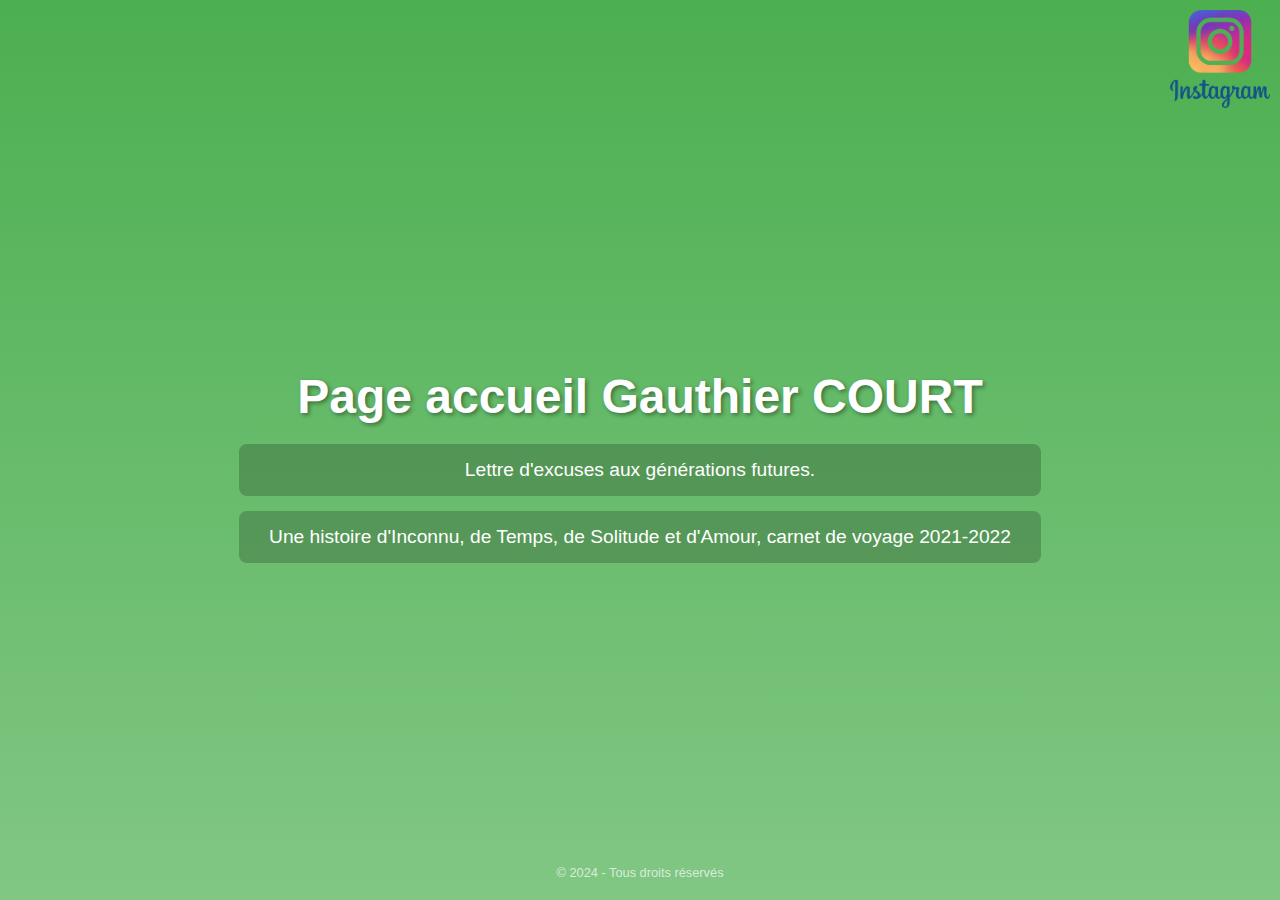
<file: index.html>
<!DOCTYPE html>
<html lang="fr">
<head>
<!-- Google Tag Manager -->
<script>(function(w,d,s,l,i){w[l]=w[l]||[];w[l].push({'gtm.start':
  new Date().getTime(),event:'gtm.js'});var f=d.getElementsByTagName(s)[0],
  j=d.createElement(s),dl=l!='dataLayer'?'&l='+l:'';j.async=true;j.src=
  'https://www.googletagmanager.com/gtm.js?id='+i+dl;f.parentNode.insertBefore(j,f);
  })(window,document,'script','dataLayer','GTM-TFVBC7SD');</script>
  <!-- End Google Tag Manager -->
    <meta charset="UTF-8">
    <meta name="viewport" content="width=device-width, initial-scale=1.0">
    <title>Accueil</title>
    <style>
        body {
            margin: 0;
            padding: 0;
            font-family: Arial, sans-serif;
            background: linear-gradient(to bottom, #4CAF50, #81C784);
            color: white;
            display: flex;
            justify-content: center;
            align-items: center;
            height: 100vh;
            text-align: center;
        }

        h1 {
            margin-bottom: 20px;
            font-size: 3rem;
            text-shadow: 2px 2px 4px rgba(0, 0, 0, 0.4);
        }

        .links {
            display: flex;
            flex-direction: column;
            gap: 15px;
        }

        .links a {
            text-decoration: none;
            color: white;
            background-color: rgba(0, 0, 0, 0.2);
            padding: 15px 30px;
            border-radius: 8px;
            font-size: 1.2rem;
            transition: background-color 0.3s ease;
        }

        .links a:hover {
            background-color: rgba(0, 0, 0, 0.4);
        }

        .logo-instagram {
            position: absolute;
            top: 10px;
            right: 10px;
        }
        .logo-instagram img {
            width: 100px; /* Taille contrôlée */
            height: auto;
        }

        footer {
            position: absolute;
            bottom: 20px;
            font-size: 0.8rem;
            color: rgba(255, 255, 255, 0.7);
    </style>
</head>
<body>
    <div class="logo-instagram">
        <a href="https://www.instagram.com/gauthiercourt_public/" target="_blank">
            <img src="insta.png" alt="Logo Instagram">
        </a>
    </div>
    <div>
        <h1>Page accueil Gauthier COURT</h1>
        <div class="links">
            <a href="lettre_excuses.html">Lettre d'excuses aux générations futures.</a>
            <a href="https://www.amazon.fr/dp/B0DNQQPW5M">Une histoire d'Inconnu, de Temps, de Solitude et d'Amour, carnet de voyage 2021-2022</a>
        </div>
    </div>
    <footer>
        &copy; 2024 - Tous droits réservés
    </footer>
</body>
</html>
</file>
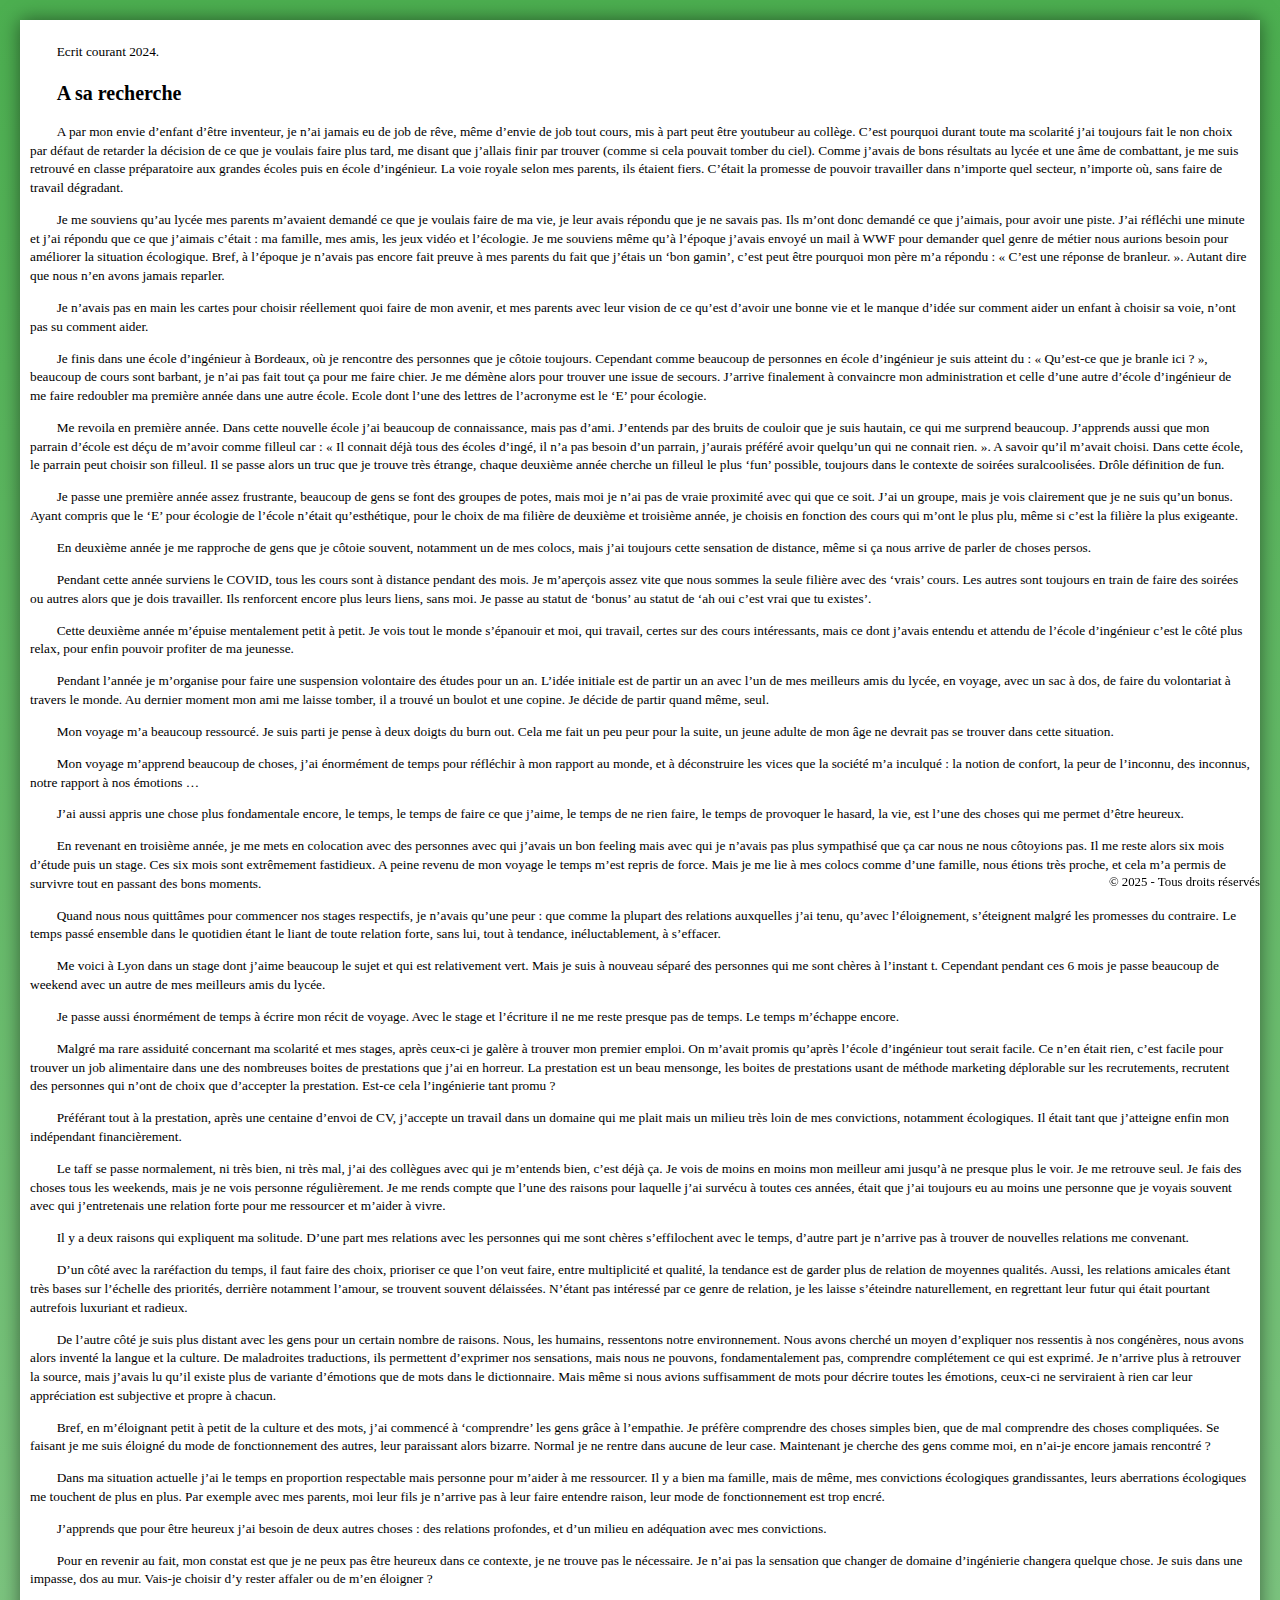
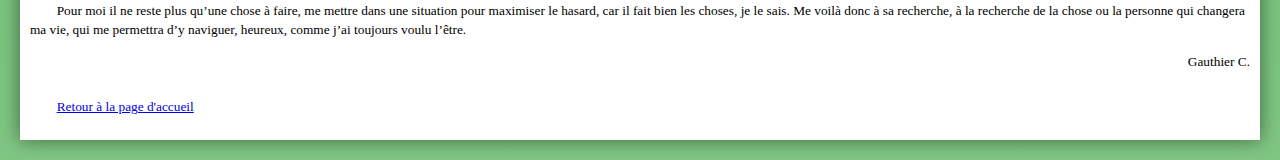
<file: a_sa_recherche.html>
<!DOCTYPE html>
<html lang="fr">

<head>
  <meta charset="UTF-8">
  <meta name="viewport" content="width=device-width, initial-scale=1.0">
  <title>A sa recherche</title>
  <style>
    body {
      background: linear-gradient(to bottom, #4CAF50, #81C784);
      display: flex;
      justify-content: center;
      align-items: center;
      min-height: 100vh;
      margin: 0;
      padding: 20px;
    }

    .page {
      background: white;
      width: 100%;
      margin: 0 auto;
      padding: 10px;
      box-shadow: 0 0 0.5cm rgba(0, 0, 0, 0.5);
      box-sizing: border-box;
      line-height: 1.4;
      font-size: 10pt;
      text-indent: 2em;
    }

    @media print {
      body {
        background: none;
      }

      .page {
        box-shadow: none;
        margin: 0;
        width: auto;
      }
    }

    footer {
      position: fixed;
      /* Reste en bas même en scrollant */
      bottom: 0;
      left: 0;
      right: 0;
      font-size: 0.8rem;
      text-align: right;
      padding: 10px 20px;
      z-index: 10;
    }
  </style>
</head>

<body>
  <div class="page">

  <p>Ecrit courant 2024.</p>

  <h2>A sa recherche</h2>

<p>A par mon envie d’enfant d’être inventeur, je n’ai jamais eu de job de rêve, même d’envie de job tout cours, mis à part peut être youtubeur au collège. C’est pourquoi durant toute ma scolarité j’ai toujours fait le non choix par défaut de retarder la décision de ce que je voulais faire plus tard, me disant que j’allais finir par trouver (comme si cela pouvait tomber du ciel). Comme j’avais de bons résultats au lycée et une âme de combattant, je me suis retrouvé en classe préparatoire aux grandes écoles puis en école d’ingénieur. La voie royale selon mes parents, ils étaient fiers. C’était la promesse de pouvoir travailler dans n’importe quel secteur, n’importe où, sans faire de travail dégradant.</p>
<p>Je me souviens qu’au lycée mes parents m’avaient demandé ce que je voulais faire de ma vie, je leur avais répondu que je ne savais pas. Ils m’ont donc demandé ce que j’aimais, pour avoir une piste. J’ai réfléchi une minute et j’ai répondu que ce que j’aimais c’était : ma famille, mes amis, les jeux vidéo et l’écologie. Je me souviens même qu’à l’époque j’avais envoyé un mail à WWF pour demander quel genre de métier nous aurions besoin pour améliorer la situation écologique. Bref, à l’époque je n’avais pas encore fait preuve à mes parents du fait que j’étais un ‘bon gamin’, c’est peut être pourquoi mon père m’a répondu : « C’est une réponse de branleur. ». Autant dire que nous n’en avons jamais reparler.</p>
<p>Je n’avais pas en main les cartes pour choisir réellement quoi faire de mon avenir, et mes parents avec leur vision de ce qu’est d’avoir une bonne vie et le manque d’idée sur comment aider un enfant à choisir sa voie, n’ont pas su comment aider.</p>
<p>Je finis dans une école d’ingénieur à Bordeaux, où je rencontre des personnes que je côtoie toujours. Cependant comme beaucoup de personnes en école d’ingénieur je suis atteint du : « Qu’est-ce que je branle ici ? », beaucoup de cours sont barbant, je n’ai pas fait tout ça pour me faire chier. Je me démène alors pour trouver une issue de secours. J’arrive finalement à convaincre mon administration et celle d’une autre d’école d’ingénieur de me faire redoubler ma première année dans une autre école. Ecole dont l’une des lettres de l’acronyme est le ‘E’ pour écologie.</p>
<p>Me revoila en première année. Dans cette nouvelle école j’ai beaucoup de connaissance, mais pas d’ami. J’entends par des bruits de couloir que je suis hautain, ce qui me surprend beaucoup. J’apprends aussi que mon parrain d’école est déçu de m’avoir comme filleul car : « Il connait déjà tous des écoles d’ingé, il n’a pas besoin d’un parrain, j’aurais préféré avoir quelqu’un qui ne connait rien. ». A savoir qu’il m’avait choisi. Dans cette école, le parrain peut choisir son filleul. Il se passe alors un truc que je trouve très étrange, chaque deuxième année cherche un filleul le plus ‘fun’ possible, toujours dans le contexte de soirées suralcoolisées. Drôle définition de fun.</p>
<p>Je passe une première année assez frustrante, beaucoup de gens se font des groupes de potes, mais moi je n’ai pas de vraie proximité avec qui que ce soit. J’ai un groupe, mais je vois clairement que je ne suis qu’un bonus. Ayant compris que le ‘E’ pour écologie de l’école n’était qu’esthétique, pour le choix de ma filière de deuxième et troisième année, je choisis en fonction des cours qui m’ont le plus plu, même si c’est la filière la plus exigeante.</p>
<p>En deuxième année je me rapproche de gens que je côtoie souvent, notamment un de mes colocs, mais j’ai toujours cette sensation de distance, même si ça nous arrive de parler de choses persos.</p>
<p>Pendant cette année surviens le COVID, tous les cours sont à distance pendant des mois. Je m’aperçois assez vite que nous sommes la seule filière avec des ‘vrais’ cours. Les autres sont toujours en train de faire des soirées ou autres alors que je dois travailler. Ils renforcent encore plus leurs liens, sans moi. Je passe au statut de ‘bonus’ au statut de ‘ah oui c’est vrai que tu existes’.</p>
<p>Cette deuxième année m’épuise mentalement petit à petit. Je vois tout le monde s’épanouir et moi, qui travail, certes sur des cours intéressants, mais ce dont j’avais entendu et attendu de l’école d’ingénieur c’est le côté plus relax, pour enfin pouvoir profiter de ma jeunesse.</p>
<p>Pendant l’année je m’organise pour faire une suspension volontaire des études pour un an. L’idée initiale est de partir un an avec l’un de mes meilleurs amis du lycée, en voyage, avec un sac à dos, de faire du volontariat à travers le monde. Au dernier moment mon ami me laisse tomber, il a trouvé un boulot et une copine. Je décide de partir quand même, seul.</p>
<p>Mon voyage m’a beaucoup ressourcé. Je suis parti je pense à deux doigts du burn out. Cela me fait un peu peur pour la suite, un jeune adulte de mon âge ne devrait pas se trouver dans cette situation.</p>
<p>Mon voyage m’apprend beaucoup de choses, j’ai énormément de temps pour réfléchir à mon rapport au monde, et à déconstruire les vices que la société m’a inculqué : la notion de confort, la peur de l’inconnu, des inconnus, notre rapport à nos émotions …</p>
<p>J’ai aussi appris une chose plus fondamentale encore, le temps, le temps de faire ce que j’aime, le temps de ne rien faire, le temps de provoquer le hasard, la vie, est l’une des choses qui me permet d’être heureux.</p>
<p>En revenant en troisième année, je me mets en colocation avec des personnes avec qui j’avais un bon feeling mais avec qui je n’avais pas plus sympathisé que ça car nous ne nous côtoyions pas. Il me reste alors six mois d’étude puis un stage. Ces six mois sont extrêmement fastidieux. A peine revenu de mon voyage le temps m’est repris de force. Mais je me lie à mes colocs comme d’une famille, nous étions très proche, et cela m’a permis de survivre tout en passant des bons moments.</p>
<p>Quand nous nous quittâmes pour commencer nos stages respectifs, je n’avais qu’une peur : que comme la plupart des relations auxquelles j’ai tenu, qu’avec l’éloignement, s’éteignent malgré les promesses du contraire. Le temps passé ensemble dans le quotidien étant le liant de toute relation forte, sans lui, tout à tendance, inéluctablement, à s’effacer.</p>
<p>Me voici à Lyon dans un stage dont j’aime beaucoup le sujet et qui est relativement vert. Mais je suis à nouveau séparé des personnes qui me sont chères à l’instant t. Cependant pendant ces 6 mois je passe beaucoup de weekend avec un autre de mes meilleurs amis du lycée.</p>
<p>Je passe aussi énormément de temps à écrire mon récit de voyage. Avec le stage et l’écriture il ne me reste presque pas de temps. Le temps m’échappe encore.</p>
<p>Malgré ma rare assiduité concernant ma scolarité et mes stages, après ceux-ci je galère à trouver mon premier emploi. On m’avait promis qu’après l’école d’ingénieur tout serait facile. Ce n’en était rien, c’est facile pour trouver un job alimentaire dans une des nombreuses boites de prestations que j’ai en horreur. La prestation est un beau mensonge, les boites de prestations usant de méthode marketing déplorable sur les recrutements, recrutent des personnes qui n’ont de choix que d’accepter la prestation. Est-ce cela l’ingénierie tant promu ?</p>
<p>Préférant tout à la prestation, après une centaine d’envoi de CV, j’accepte un travail dans un domaine qui me plait mais un milieu très loin de mes convictions, notamment écologiques. Il était tant que j’atteigne enfin mon indépendant financièrement.</p>
<p>Le taff se passe normalement, ni très bien, ni très mal, j’ai des collègues avec qui je m’entends bien, c’est déjà ça. Je vois de moins en moins mon meilleur ami jusqu’à ne presque plus le voir. Je me retrouve seul. Je fais des choses tous les weekends, mais je ne vois personne régulièrement. Je me rends compte que l’une des raisons pour laquelle j’ai survécu à toutes ces années, était que j’ai toujours eu au moins une personne que je voyais souvent avec qui j’entretenais une relation forte pour me ressourcer et m’aider à vivre.</p>
<p>Il y a deux raisons qui expliquent ma solitude. D’une part mes relations avec les personnes qui me sont chères s’effilochent avec le temps, d’autre part je n’arrive pas à trouver de nouvelles relations me convenant.</p>
<p>D’un côté avec la raréfaction du temps, il faut faire des choix, prioriser ce que l’on veut faire, entre multiplicité et qualité, la tendance est de garder plus de relation de moyennes qualités. Aussi, les relations amicales étant très bases sur l’échelle des priorités, derrière notamment l’amour, se trouvent souvent délaissées. N’étant pas intéressé par ce genre de relation, je les laisse s’éteindre naturellement, en regrettant leur futur qui était pourtant autrefois luxuriant et radieux.</p>
<p>De l’autre côté je suis plus distant avec les gens pour un certain nombre de raisons. Nous, les humains, ressentons notre environnement. Nous avons cherché un moyen d’expliquer nos ressentis à nos congénères, nous avons alors inventé la langue et la culture. De maladroites traductions, ils permettent d’exprimer nos sensations, mais nous ne pouvons, fondamentalement pas, comprendre complétement ce qui est exprimé. Je n’arrive plus à retrouver la source, mais j’avais lu qu’il existe plus de variante d’émotions que de mots dans le dictionnaire. Mais même si nous avions suffisamment de mots pour décrire toutes les émotions, ceux-ci ne serviraient à rien car leur appréciation est subjective et propre à chacun.</p>
<p>Bref, en m’éloignant petit à petit de la culture et des mots, j’ai commencé à ‘comprendre’ les gens grâce à l’empathie. Je préfère comprendre des choses simples bien, que de mal comprendre des choses compliquées. Se faisant je me suis éloigné du mode de fonctionnement des autres, leur paraissant alors bizarre. Normal je ne rentre dans aucune de leur case. Maintenant je cherche des gens comme moi, en n’ai-je encore jamais rencontré ?</p>
<p>Dans ma situation actuelle j’ai le temps en proportion respectable mais personne pour m’aider à me ressourcer. Il y a bien ma famille, mais de même, mes convictions écologiques grandissantes, leurs aberrations écologiques me touchent de plus en plus. Par exemple avec mes parents, moi leur fils je n’arrive pas à leur faire entendre raison, leur mode de fonctionnement est trop encré.</p>
<p>J’apprends que pour être heureux j’ai besoin de deux autres choses : des relations profondes, et d’un milieu en adéquation avec mes convictions.</p>
<p>Pour en revenir au fait, mon constat est que je ne peux pas être heureux dans ce contexte, je ne trouve pas le nécessaire. Je n’ai pas la sensation que changer de domaine d’ingénierie changera quelque chose. Je suis dans une impasse, dos au mur. Vais-je choisir d’y rester affaler ou de m’en éloigner ?</p>
<p>Pour moi il ne reste plus qu’une chose à faire, me mettre dans une situation pour maximiser le hasard, car il fait bien les choses, je le sais. Me voilà donc à sa recherche, à la recherche de la chose ou la personne qui changera ma vie, qui me permettra d’y naviguer, heureux, comme j’ai toujours voulu l’être.</p>


    <p style="text-align: right;">Gauthier C.</p>

    <div style="margin-top: 2em;">
      <p><a href="index_lettre.html">Retour à la page d'accueil</a></p>
    </div>
  </div>
  <footer>
    &copy; 2025 - Tous droits réservés
  </footer>
</body>
</html>
</file>
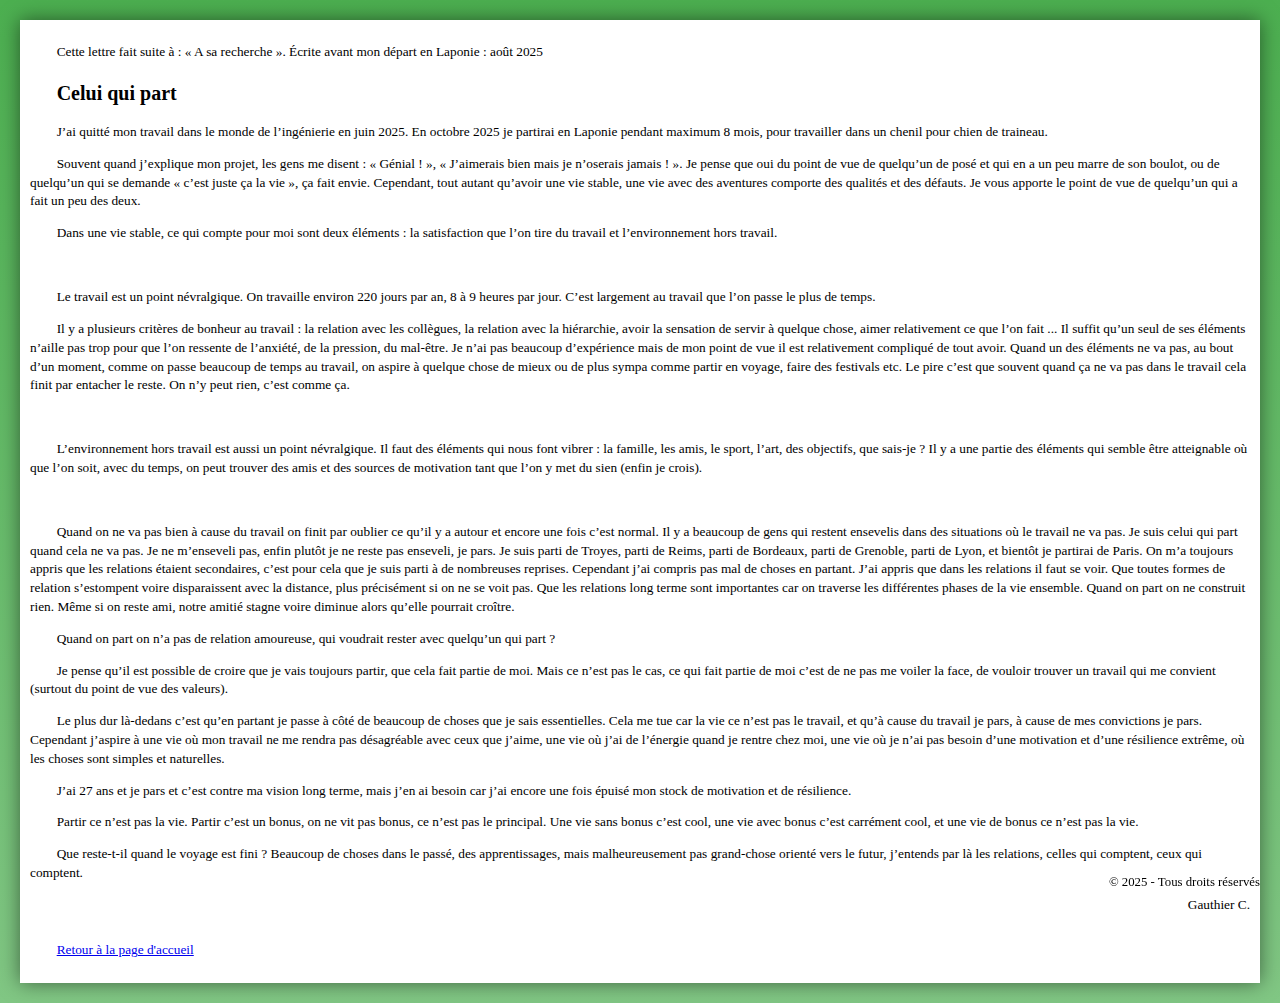
<file: celui_qui_part.html>
<!DOCTYPE html>
<html lang="fr">

<head>
  <meta charset="UTF-8">
  <meta name="viewport" content="width=device-width, initial-scale=1.0">
  <title>Celui qui part</title>
  <style>
    body {
      background: linear-gradient(to bottom, #4CAF50, #81C784);
      display: flex;
      justify-content: center;
      align-items: center;
      min-height: 100vh;
      margin: 0;
      padding: 20px;
    }

    .page {
      background: white;
      width: 100%;
      margin: 0 auto;
      padding: 10px;
      box-shadow: 0 0 0.5cm rgba(0, 0, 0, 0.5);
      box-sizing: border-box;
      line-height: 1.4;
      font-size: 10pt;
      text-indent: 2em;
    }

    @media print {
      body {
        background: none;
      }

      .page {
        box-shadow: none;
        margin: 0;
        width: auto;
      }
    }

    footer {
      position: fixed;
      /* Reste en bas même en scrollant */
      bottom: 0;
      left: 0;
      right: 0;
      font-size: 0.8rem;
      text-align: right;
      padding: 10px 20px;
      z-index: 10;
    }
  </style>
</head>

<body>
  <div class="page">

  <p>Cette lettre fait suite à : « A sa recherche ». Écrite avant mon départ en Laponie : août 2025</p>

  <h2>Celui qui part</h2>

  <p>J’ai quitté mon travail dans le monde de l’ingénierie en juin 2025. En octobre 2025 je partirai en Laponie pendant maximum 8 mois, pour travailler dans un chenil pour chien de traineau.</p>

  <p>Souvent quand j’explique mon projet, les gens me disent : « Génial ! », « J’aimerais bien mais je n’oserais jamais ! ». Je pense que oui du point de vue de quelqu’un de posé et qui en a un peu marre de son boulot, ou de quelqu’un qui se demande « c’est juste ça la vie », ça fait envie. Cependant, tout autant qu’avoir une vie stable, une vie avec des aventures comporte des qualités et des défauts. Je vous apporte le point de vue de quelqu’un qui a fait un peu des deux.</p>

  <p>Dans une vie stable, ce qui compte pour moi sont deux éléments : la satisfaction que l’on tire du travail et l’environnement hors travail.</p>
<br>
  <p>Le travail est un point névralgique. On travaille environ 220 jours par an, 8 à 9 heures par jour. C’est largement au travail que l’on passe le plus de temps.</p>

  <p>Il y a plusieurs critères de bonheur au travail : la relation avec les collègues, la relation avec la hiérarchie, avoir la sensation de servir à quelque chose, aimer relativement ce que l’on fait ... Il suffit qu’un seul de ses éléments n’aille pas trop pour que l’on ressente de l’anxiété, de la pression, du mal-être. Je n’ai pas beaucoup d’expérience mais de mon point de vue il est relativement compliqué de tout avoir. Quand un des éléments ne va pas, au bout d’un moment, comme on passe beaucoup de temps au travail, on aspire à quelque chose de mieux ou de plus sympa comme partir en voyage, faire des festivals etc. Le pire c’est que souvent quand ça ne va pas dans le travail cela finit par entacher le reste. On n’y peut rien, c’est comme ça.</p>
<br>
  <p>L’environnement hors travail est aussi un point névralgique. Il faut des éléments qui nous font vibrer : la famille, les amis, le sport, l’art, des objectifs, que sais-je ? Il y a une partie des éléments qui semble être atteignable où que l’on soit, avec du temps, on peut trouver des amis et des sources de motivation tant que l’on y met du sien (enfin je crois).</p>
<br>
  <p>Quand on ne va pas bien à cause du travail on finit par oublier ce qu’il y a autour et encore une fois c’est normal. Il y a beaucoup de gens qui restent ensevelis dans des situations où le travail ne va pas. Je suis celui qui part quand cela ne va pas. Je ne m’enseveli pas, enfin plutôt je ne reste pas enseveli, je pars. Je suis parti de Troyes, parti de Reims, parti de Bordeaux, parti de Grenoble, parti de Lyon, et bientôt je partirai de Paris. On m’a toujours appris que les relations étaient secondaires, c’est pour cela que je suis parti à de nombreuses reprises. Cependant j’ai compris pas mal de choses en partant. J’ai appris que dans les relations il faut se voir. Que toutes formes de relation s’estompent voire disparaissent avec la distance, plus précisément si on ne se voit pas. Que les relations long terme sont importantes car on traverse les différentes phases de la vie ensemble. Quand on part on ne construit rien. Même si on reste ami, notre amitié stagne voire diminue alors qu’elle pourrait croître.</p>

  <p>Quand on part on n’a pas de relation amoureuse, qui voudrait rester avec quelqu’un qui part ?</p>

  <p>Je pense qu’il est possible de croire que je vais toujours partir, que cela fait partie de moi. Mais ce n’est pas le cas, ce qui fait partie de moi c’est de ne pas me voiler la face, de vouloir trouver un travail qui me convient (surtout du point de vue des valeurs).</p>

  <p>Le plus dur là-dedans c’est qu’en partant je passe à côté de beaucoup de choses que je sais essentielles. Cela me tue car la vie ce n’est pas le travail, et qu’à cause du travail je pars, à cause de mes convictions je pars. Cependant j’aspire à une vie où mon travail ne me rendra pas désagréable avec ceux que j’aime, une vie où j’ai de l’énergie quand je rentre chez moi, une vie où je n’ai pas besoin d’une motivation et d’une résilience extrême, où les choses sont simples et naturelles.</p>

  <p>J’ai 27 ans et je pars et c’est contre ma vision long terme, mais j’en ai besoin car j’ai encore une fois épuisé mon stock de motivation et de résilience.</p>

  <p>Partir ce n’est pas la vie. Partir c’est un bonus, on ne vit pas bonus, ce n’est pas le principal. Une vie sans bonus c’est cool, une vie avec bonus c’est carrément cool, et une vie de bonus ce n’est pas la vie.</p>

  <p>Que reste-t-il quand le voyage est fini ? Beaucoup de choses dans le passé, des apprentissages, mais malheureusement pas grand-chose orienté vers le futur, j’entends par là les relations, celles qui comptent, ceux qui comptent.</p>

    <p style="text-align: right;">Gauthier C.</p>

    <div style="margin-top: 2em;">
      <p><a href="index_lettre.html">Retour à la page d'accueil</a></p>
    </div>
  </div>
  <footer>
    &copy; 2025 - Tous droits réservés
  </footer>
</body>
</html>
</file>
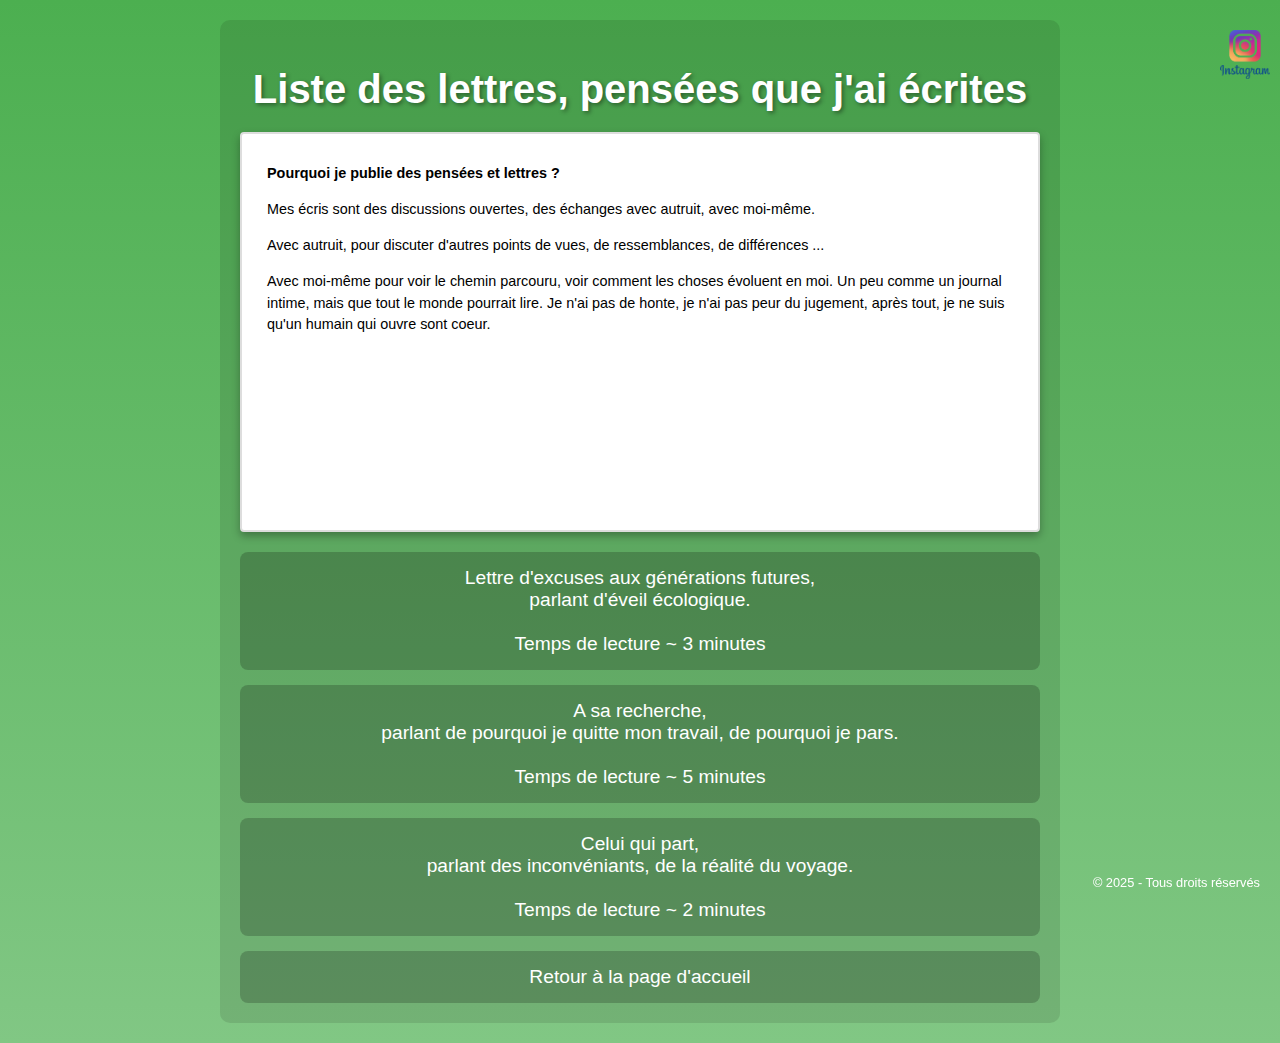
<file: index_lettre.html>
<!DOCTYPE html>
<html lang="fr">

<head>
    <meta charset="UTF-8">
    <meta name="viewport" content="width=device-width, initial-scale=1.0">
    <title>Pensées</title>
    <link rel="stylesheet" href="style_copy.css">
</head>

<body>
    <div class="logo-instagram">
        <a href="https://www.instagram.com/gauthiercourt_public/" target="_blank">
            <img src="insta.png" alt="Instagram de Gauthier COURT">
        </a>
    </div>
    <div class="container">
        <h1>Liste des lettres, pensées que j'ai écrites</h1>

        <div class="book-back">

            <div class="book-content"> <!--TO DO : Ecrire pourquoi j'écris des lettres et pourquoi je les publies-->
                <p><strong>Pourquoi je publie des pensées et lettres ?</strong></p>
                <p>Mes écris sont des discussions ouvertes, des échanges avec autruit, avec moi-même.</p>
                <p>Avec autruit, pour discuter d'autres points de vues, de ressemblances, de différences ...</p>
                <p>Avec moi-même pour voir le chemin parcouru, voir comment les choses évoluent en moi. Un peu comme un journal intime, 
                    mais que tout le monde pourrait lire. Je n'ai pas de honte, je n'ai pas peur du jugement, après tout, je ne suis qu'un humain qui ouvre sont coeur.</p>

            </div>
        </div>
        <div class="links">
            <a href="lettre_excuses.html">
                Lettre d'excuses aux générations futures,<br>
                parlant d'éveil écologique.<br><br>
                Temps de lecture ~ 3 minutes
            </a>
            <a href="a_sa_recherche.html">
                A sa recherche,<br>
                parlant de pourquoi je quitte mon travail, de pourquoi je pars.<br><br>
                Temps de lecture ~ 5 minutes
            </a>
            <a href="celui_qui_part.html">
                Celui qui part,<br>
                parlant des inconvéniants, de la réalité du voyage.<br><br>
                Temps de lecture ~ 2 minutes
            </a>
            <a href="index.html">
                Retour à la page d'accueil
            </a>
        </div>
    </div>
    <footer>
        &copy; 2025 - Tous droits réservés
    </footer>
</body>
</html>
</file>
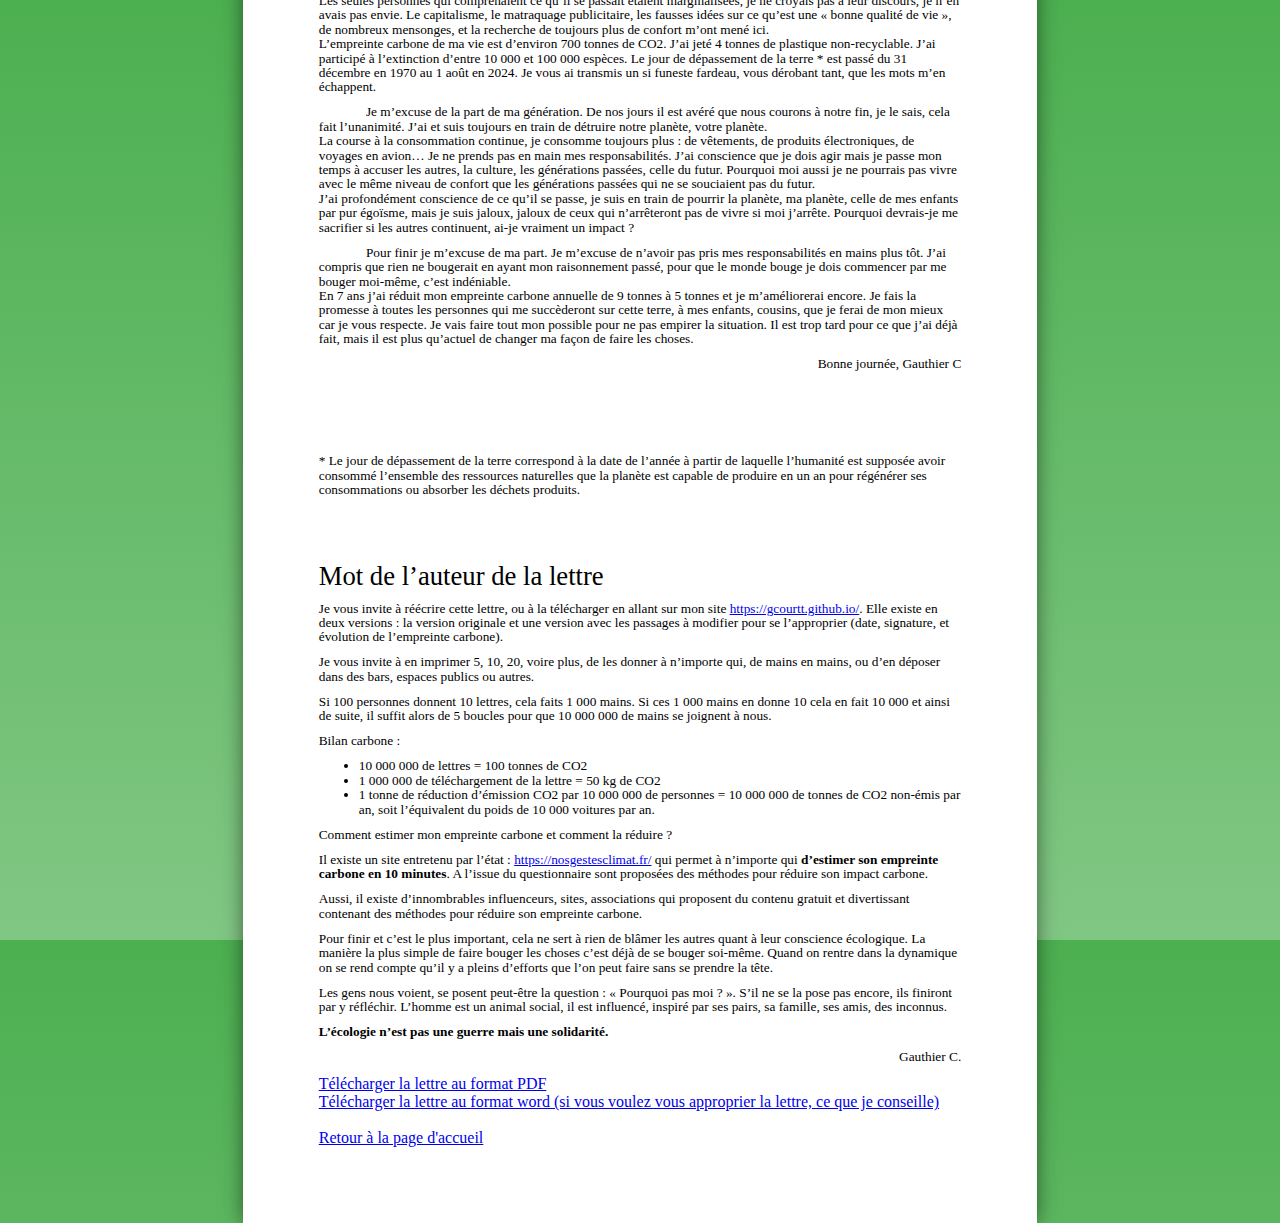
<file: lettre_excuses.html>
<style>
  body {
    background: linear-gradient(to bottom, #4CAF50, #81C784);
    display: flex;
    justify-content: center;
    align-items: center;
    min-height: 100vh;
    margin: 0;
    padding: 20px;
  }
  .page {
    background: white;
    width: 21cm;
    display: block;
    margin: 0 auto;
    padding: 20mm;
    box-shadow: 0 0 0.5cm rgba(0,0,0,0.5);
    overflow-y: auto;
    box-sizing: border-box;
  }
  @media print {
    body {
      background: none;
    }
    .page {
      box-shadow: none;
      margin: 0;
      width: auto;
      height: auto;
    }
  }
</style>
<head>
<!-- Google Tag Manager -->
<script>(function(w,d,s,l,i){w[l]=w[l]||[];w[l].push({'gtm.start':
  new Date().getTime(),event:'gtm.js'});var f=d.getElementsByTagName(s)[0],
  j=d.createElement(s),dl=l!='dataLayer'?'&l='+l:'';j.async=true;j.src=
  'https://www.googletagmanager.com/gtm.js?id='+i+dl;f.parentNode.insertBefore(j,f);
  })(window,document,'script','dataLayer','GTM-TFVBC7SD');</script>
  <!-- End Google Tag Manager -->
</head>
<body>
  <!-- Google Tag Manager (noscript) -->
<noscript><iframe src="https://www.googletagmanager.com/ns.html?id=GTM-TFVBC7SD"
  height="0" width="0" style="display:none;visibility:hidden"></iframe></noscript>
  <!-- End Google Tag Manager (noscript) -->
  <div class="page">

    <p style="margin-top:0pt; margin-bottom:8pt; line-height:108%; font-size:20pt;">Lettre d'excuses aux générations futures</p>
    <p style="margin-top:0pt; margin-bottom:8pt; line-height:108%; font-size:10pt;">&nbsp;</p>
    <p style="margin-top:0pt; margin-bottom:8pt; line-height:108%; font-size:10pt;">Bonjour,</p>
    <p style="margin-top:0pt; margin-bottom:8pt; line-height:108%; font-size:10pt;">Nous sommes le 25 décembre 2024, j’ai 26 ans et j’écris cette lettre pour m’excuser aux futures générations quant à l’état dans lequel j’ai laissé la Terre, de la part des générations qui m’ont précédé, de la part de ma génération, et de ma part.</p>

    <p style="margin-top:0pt; margin-bottom:8pt; text-indent:35.4pt; line-height:108%; font-size:10pt;">
      D’abord de la part des générations passées. Je m’excuse car je n’ai pas compris que mes actes de consommation et ma manière de vivre avaient un impact long terme voire infiniment long terme sur notre planète. Que des centaines d’années plus tard, le plastique que j’ai jeté par terre se retrouvera au pied de mes arrières petits-enfants, ou qu’il aurait participé à la disparition d’une espèce, ou tant d’autres choses dont je n’ai pas idée.<br>
      Les seules personnes qui comprenaient ce qu’il se passait étaient marginalisées, je ne croyais pas à leur discours, je n’en avais pas envie. Le capitalisme, le matraquage publicitaire, les fausses idées sur ce qu’est une «&nbsp;bonne qualité de vie&nbsp;», de nombreux mensonges, et la recherche de toujours plus de confort m’ont mené ici.<br>
      L’empreinte carbone de ma vie est d’environ 700 tonnes de CO2. J’ai jeté 4 tonnes de plastique non-recyclable. J’ai participé à l’extinction d’entre 10 000 et 100 000 espèces. Le jour de dépassement de la terre * est passé du 31 décembre en 1970 au 1 août en 2024. Je vous ai transmis un si funeste fardeau, vous dérobant tant, que les mots m’en échappent.
    </p>

    <p style="margin-top:0pt; margin-bottom:8pt; text-indent:35.4pt; line-height:108%; font-size:10pt;">
      Je m’excuse de la part de ma génération. De nos jours il est avéré que nous courons à notre fin, je le sais, cela fait l’unanimité. J’ai et suis toujours en train de détruire notre planète, votre planète.<br>
      La course à la consommation continue, je consomme toujours plus&nbsp;: de vêtements, de produits électroniques, de voyages en avion… Je ne prends pas en main mes responsabilités. J’ai conscience que je dois agir mais je passe mon temps à accuser les autres, la culture, les générations passées, celle du futur. Pourquoi moi aussi je ne pourrais pas vivre avec le même niveau de confort que les générations passées qui ne se souciaient pas du futur.<br>
      J’ai profondément conscience de ce qu’il se passe, je suis en train de pourrir la planète, ma planète, celle de mes enfants par pur égoïsme, mais je suis jaloux, jaloux de ceux qui n’arrêteront pas de vivre si moi j’arrête. Pourquoi devrais-je me sacrifier si les autres continuent, ai-je vraiment un impact&nbsp;?
    </p>

    <p style="margin-top:0pt; margin-bottom:8pt; text-indent:35.4pt; line-height:108%; font-size:10pt;">
      Pour finir je m’excuse de ma part. Je m’excuse de n’avoir pas pris mes responsabilités en mains plus tôt. J’ai compris que rien ne bougerait en ayant mon raisonnement passé, pour que le monde bouge je dois commencer par me bouger moi-même, c’est indéniable.<br>
      En 7 ans j’ai réduit mon empreinte carbone annuelle de 9 tonnes à 5 tonnes et je m’améliorerai encore. Je fais la promesse à toutes les personnes qui me succèderont sur cette terre, à mes enfants, cousins, que je ferai de mon mieux car je vous respecte. Je vais faire tout mon possible pour ne pas empirer la situation. Il est trop tard pour ce que j’ai déjà fait, mais il est plus qu’actuel de changer ma façon de faire les choses.
    </p>

    <p style="margin-top:0pt; margin-bottom:8pt; text-indent:35.4pt; text-align:right; line-height:108%; font-size:10pt;">Bonne journée, Gauthier C</p>
<br><br><br><br>
    <p style="margin-top:0pt; margin-bottom:8pt; line-height:108%; font-size:10pt;">* Le jour de dépassement de la terre correspond à la date de l’année à partir de laquelle l’humanité est supposée avoir consomm&eacute; l&rsquo;ensemble des ressources naturelles que la plan&egrave;te est capable de produire en un an pour r&eacute;g&eacute;n&eacute;rer ses consommations ou absorber les d&eacute;chets produits.</p>
<br>
<br>
<br>
    <p style="margin-top:0pt; margin-bottom:8pt; line-height:108%; font-size:20pt;">Mot de l’auteur de la lettre</p>

    <p style="margin-top:0pt; margin-bottom:8pt; line-height:108%; font-size:10pt;">Je vous invite &agrave; r&eacute;&eacute;crire cette lettre, ou &agrave; la t&eacute;l&eacute;charger en allant sur mon site <a href="https://gcourtt.github.io/">https://gcourtt.github.io/</a>. Elle existe en deux versions&nbsp;: la version originale et une version avec les passages &agrave; modifier pour se l’approprier (date, signature, et &eacute;volution de l’empreinte carbone).</p>

    <p style="margin-top:0pt; margin-bottom:8pt; line-height:108%; font-size:10pt;">Je vous invite &agrave; en imprimer 5, 10, 20, voire plus, de les donner &agrave; n’importe qui, de mains en mains, ou d’en d&eacute;poser dans des bars, espaces publics ou autres. </p>

    <p style="margin-top:0pt; margin-bottom:8pt; line-height:108%; font-size:10pt;">Si 100 personnes donnent 10 lettres, cela faits 1 000 mains. Si ces 1 000 mains en donne 10 cela en fait 10 000 et ainsi de suite, il suffit alors de 5 boucles pour que 10 000 000 de mains se joignent &agrave; nous. </p>

    <p style="margin-top:0pt; margin-bottom:8pt; line-height:108%; font-size:10pt;">Bilan carbone&nbsp;:</p>
    <ul style="margin-top:0pt; margin-bottom:8pt; line-height:108%; font-size:10pt;">
      <li>10 000 000 de lettres = 100 tonnes de CO2</li>
      <li>1 000 000 de t&eacute;l&eacute;chargement de la lettre = 50 kg de CO2</li>
      <li>1 tonne de r&eacute;duction d’&eacute;mission CO2 par 10 000 000 de personnes = 10 000 000 de tonnes de CO2 non-&eacute;mis par an, soit l’&eacute;quivalent du poids de 10 000 voitures par an.</li>
    </ul>

    <p style="margin-top:0pt; margin-bottom:8pt; line-height:108%; font-size:10pt;">Comment estimer mon empreinte carbone et comment la r&eacute;duire&nbsp;?</p>

    <p style="margin-top:0pt; margin-bottom:8pt; line-height:108%; font-size:10pt;">Il existe un site entretenu par l’&eacute;tat&nbsp;: <a href="https://nosgestesclimat.fr/">https://nosgestesclimat.fr/</a> qui permet &agrave; n’importe qui <strong>d’estimer son empreinte carbone en 10 minutes</strong>. A l’issue du questionnaire sont propos&eacute;es des m&eacute;thodes pour r&eacute;duire son impact carbone.</p>

    <p style="margin-top:0pt; margin-bottom:8pt; line-height:108%; font-size:10pt;">Aussi, il existe d’innombrables influenceurs, sites, associations qui proposent du contenu gratuit et divertissant contenant des m&eacute;thodes pour r&eacute;duire son empreinte carbone.</p>

    <p style="margin-top:0pt; margin-bottom:8pt; line-height:108%; font-size:10pt;">Pour finir et c’est le plus important, cela ne sert &agrave; rien de bl&acirc;mer les autres quant &agrave; leur conscience &eacute;cologique. La mani&egrave;re la plus simple de faire bouger les choses c’est d&eacute;j&agrave; de se bouger soi-m&ecirc;me. Quand on rentre dans la dynamique on se rend compte qu’il y a pleins d’efforts que l’on peut faire sans se prendre la t&ecirc;te.</p>

    <p style="margin-top:0pt; margin-bottom:8pt; line-height:108%; font-size:10pt;">Les gens nous voient, se posent peut-&ecirc;tre la question&nbsp;: &laquo;&nbsp;Pourquoi pas moi&nbsp;?&nbsp;&raquo;. S’il ne se la pose pas encore, ils finiront par y r&eacute;fl&eacute;chir. L’homme est un animal social, il est influenc&eacute;, inspir&eacute; par ses pairs, sa famille, ses amis, des inconnus.</p>

    <p style="margin-top:0pt; margin-bottom:8pt; line-height:108%; font-size:10pt;"><strong>L’&eacute;cologie n’est pas une guerre mais une solidarit&eacute;.</strong></p>

    <p style="margin-top:0pt; margin-bottom:8pt; text-align:right; line-height:108%; font-size:10pt;">Gauthier C.</p>

<a href="Lettre_aux_generations_futurs.pdf" target="_blank">Télécharger la lettre au format PDF</a>
<br>
<a href="Lettre_aux_generations_futurs.docx" target="_blank">Télécharger la lettre au format word (si vous voulez vous approprier la lettre, ce que je conseille)</a>
<br><br>
<a href="index.html" target="_blank">Retour à la page d'accueil</a>
  </div>
</body>
</html>
</file>
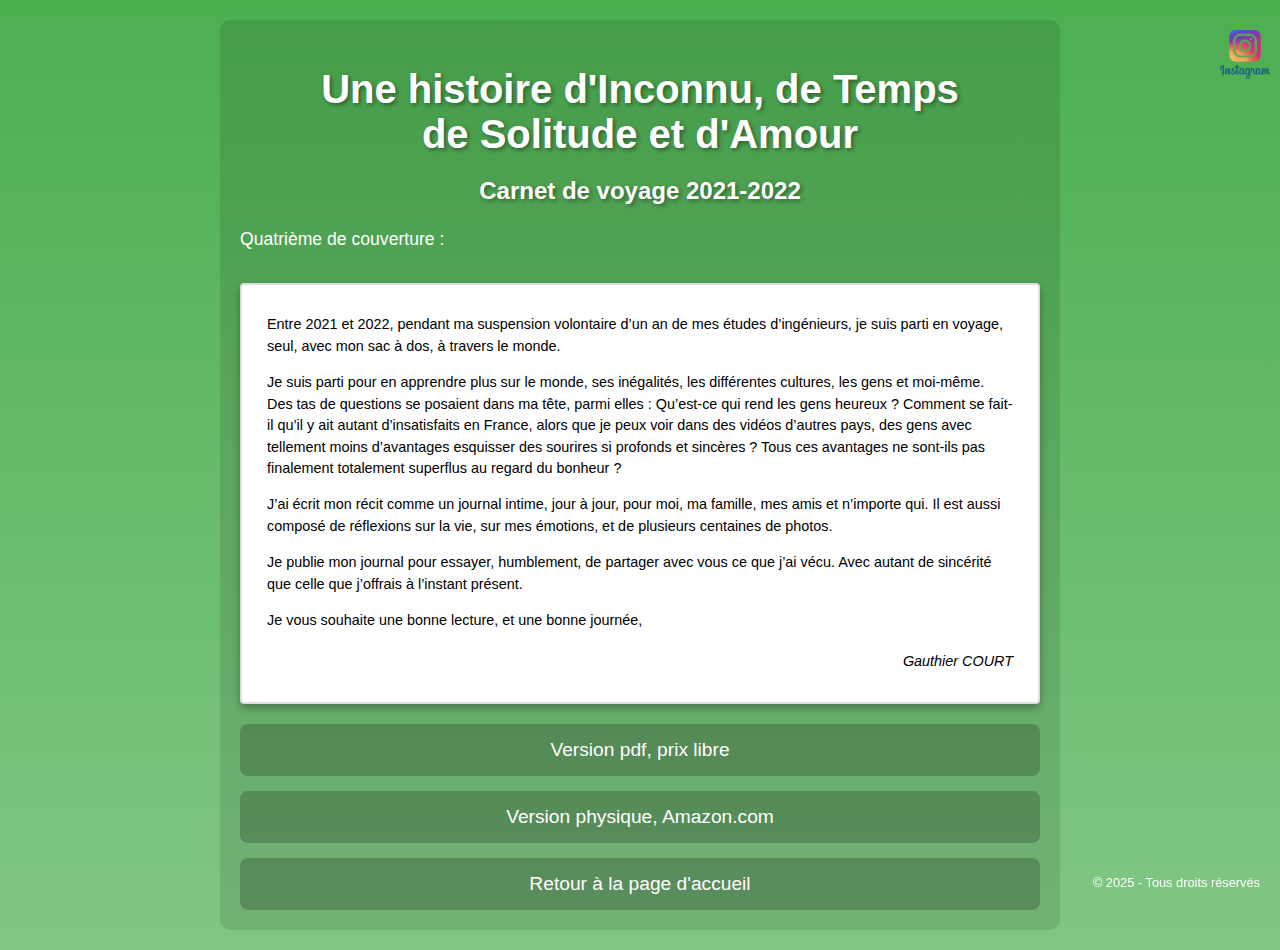
<file: livre_page.html>
<!DOCTYPE html>
<html lang="fr">

<head>
    <meta charset="UTF-8">
    <meta name="viewport" content="width=device-width, initial-scale=1.0">
    <title>Mon livre</title>
    <link rel="stylesheet" href="style_copy.css">
</head>

<body>
    <div class="logo-instagram">
        <a href="https://www.instagram.com/gauthiercourt_public/" target="_blank">
            <img src="insta.png" alt="Logo Instagram">
        </a>
    </div>
    <div class="container">
        <h1>Une histoire d'Inconnu, de Temps<br>de Solitude et d'Amour</h1>
        <h2>Carnet de voyage 2021-2022</h2>
        <div class="description">
            <p>Quatrième de couverture :</p>
        </div>
        <div class="book-back">

            <div class="book-content">
                <p>Entre 2021 et 2022, pendant ma suspension volontaire d’un an de mes études d’ingénieurs, je suis
                    parti en voyage, seul, avec mon sac à dos, à travers le monde.</p>
                <p>Je suis parti pour en apprendre plus sur le monde, ses inégalités, les différentes cultures, les gens
                    et moi-même. Des tas de questions se posaient dans ma tête, parmi elles : Qu’est-ce qui rend les
                    gens heureux ? Comment se fait-il qu’il y ait autant d’insatisfaits en France, alors que je peux
                    voir dans des vidéos d’autres pays, des gens avec tellement moins d’avantages esquisser des sourires
                    si profonds et sincères ? Tous ces avantages ne sont-ils pas finalement totalement superflus au
                    regard du bonheur ?</p>
                <p>J’ai écrit mon récit comme un journal intime, jour à jour, pour moi, ma famille, mes amis et
                    n’importe qui. Il est aussi composé de réflexions sur la vie, sur mes émotions, et de plusieurs
                    centaines de photos.</p>
                <p>Je publie mon journal pour essayer, humblement, de partager avec vous ce que j’ai vécu. Avec autant
                    de sincérité que celle que j’offrais à l’instant présent.</p>
                <p>Je vous souhaite une bonne lecture, et une bonne journée,</p>
                <p style="text-align: right; font-style: italic; margin-top: 20px;">Gauthier COURT</p>

            </div>
        </div>
        <div class="links">
            <a href="livre_page_copy.html">
                Version pdf, prix libre
            </a>
            <a href="https://www.amazon.fr/dp/B0DNQQPW5M">
                Version physique, Amazon.com
            </a>
            <a href="index.html">
                Retour à la page d'accueil
            </a>
        </div>
    </div>
    <footer>
        &copy; 2025 - Tous droits réservés
    </footer>
</body>
</html>
</file>
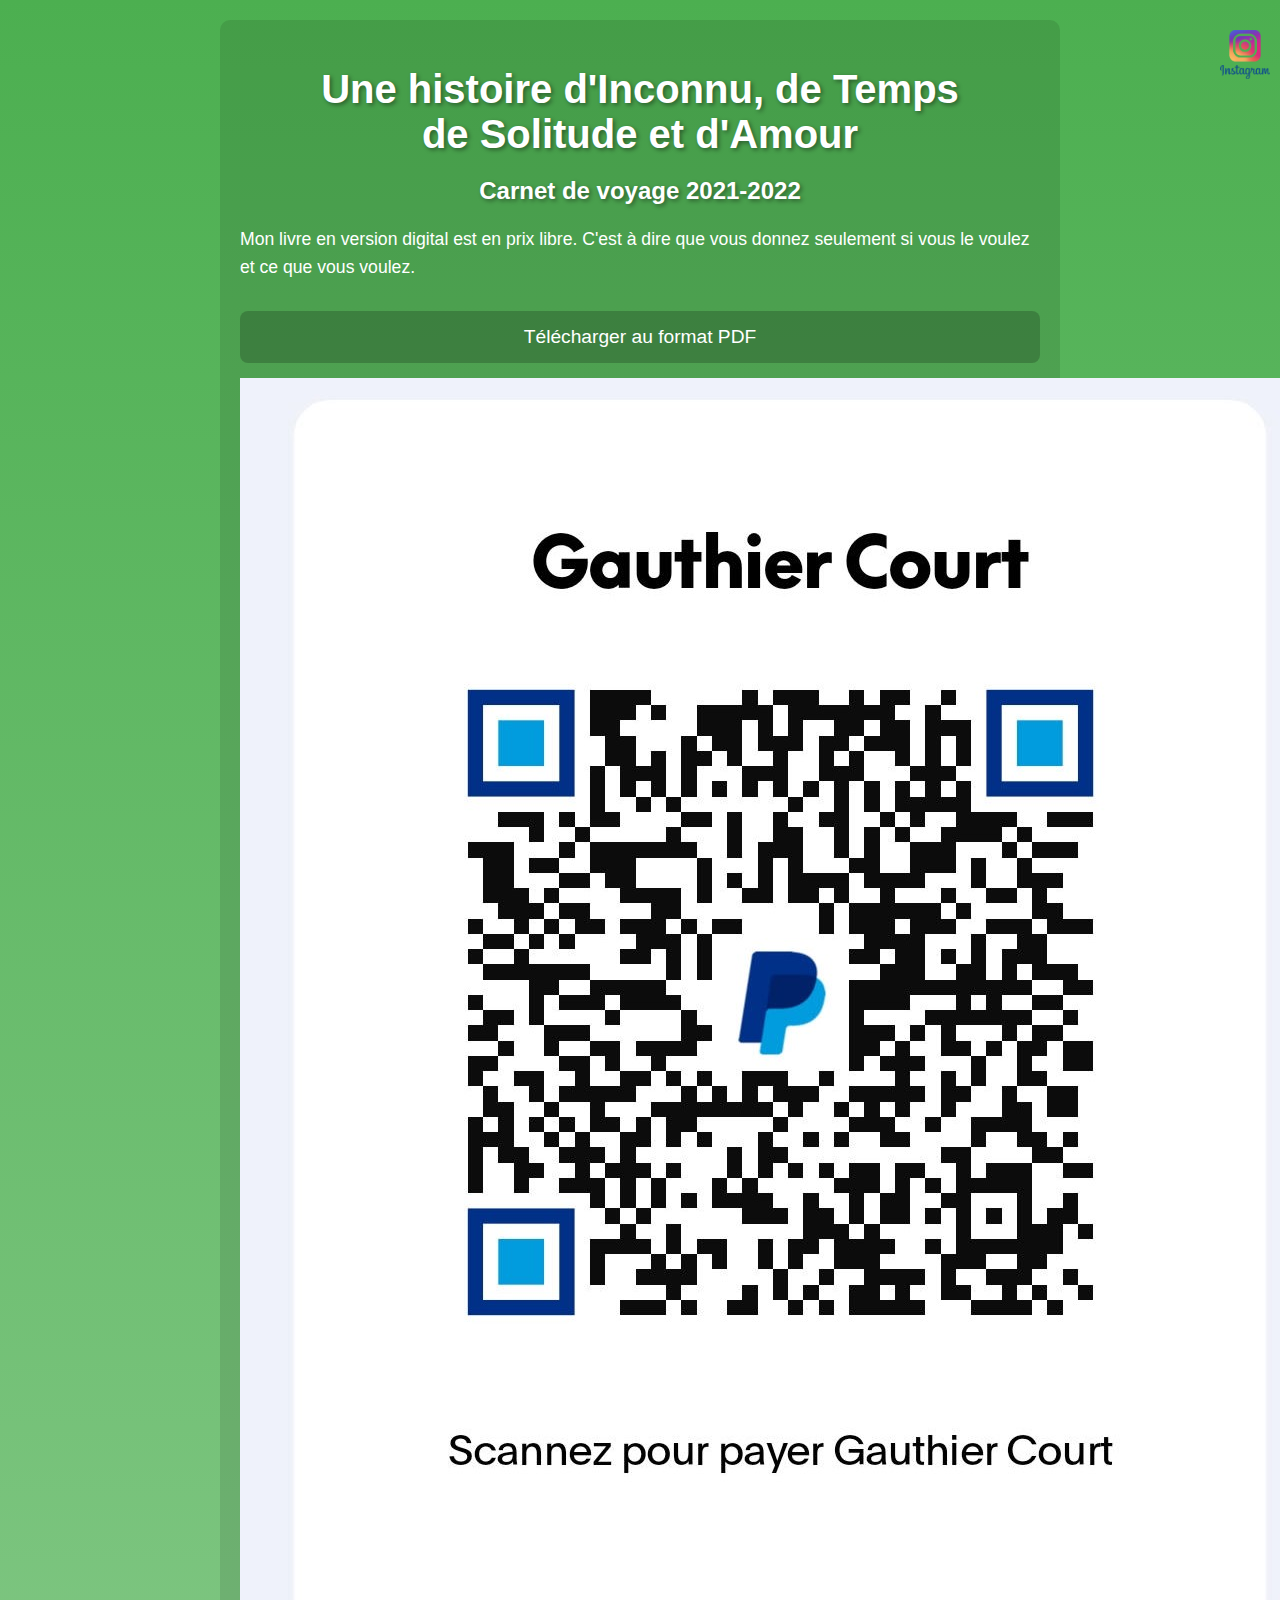
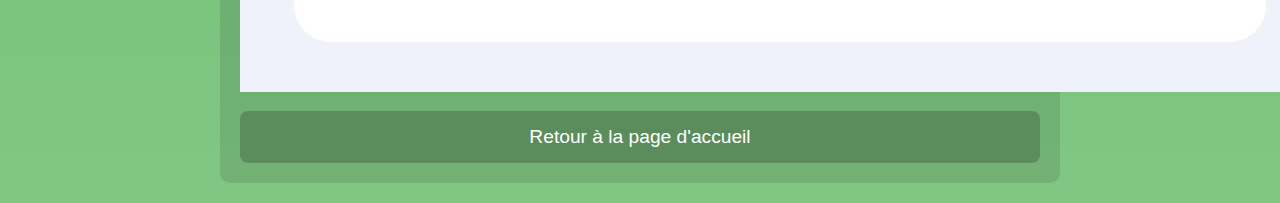
<file: livre_page_copy.html>
<!DOCTYPE html>
<html lang="fr">

<head>
    <meta charset="UTF-8">
    <meta name="viewport" content="width=device-width, initial-scale=1.0">
    <title>Mon livre digital</title>
    <link rel="stylesheet" href="style_copy.css">
</head>

<body>
    <div class="logo-instagram">
        <a href="https://www.instagram.com/gauthiercourt_public/" target="_blank">
            <img src="insta.png" alt="Logo Instagram">
        </a>
    </div>
    <div class="container">
        <h1>Une histoire d'Inconnu, de Temps<br>de Solitude et d'Amour</h1>
        <h2>Carnet de voyage 2021-2022</h2>
        <div class="description">
            <p>Mon livre en version digital est en prix libre. C'est à dire que vous donnez seulement si vous le voulez
                et ce que vous voulez.</p>
        </div>

        <div class="links">
            <a href="https://github.com/GCourtt/GCourtt.github.io/releases/download/Upload_livre/Une_histoire_de_dInconnu_de_Temps_de_Solitude_et_dAmour.pdf" target="_blank">Télécharger au format PDF</a>
            <div class="image-container">
                <img src="paypal.jpg" alt="Description de l'image">
            </div>
            <a href="index.html">
                Retour à la page d'accueil
            </a>
        </div>
    </div>
    <footer>
        &copy; 2025 - Tous droits réservés
    </footer>
</body>
</html>
</file>
<file: style_copy.css>
/* Corps de la page */
body {
    margin: 0;
    padding: 0;
    font-family: Arial, sans-serif;
    background: linear-gradient(to bottom, #4CAF50, #81C784);
    color: white;
    min-height: 100vh;
    position: relative; /* Ajout pour positionner le footer par rapport au body */
    display: block; /* Remplace flex pour éviter le centrage vertical */
    text-align: center;
}

/* Conteneur principal */
.container {
    max-width: 800px;
    padding: 20px;
    background: rgba(0, 0, 0, 0.1);
    border-radius: 10px;
    margin: 20px auto; /* Centre horizontalement */
    position: relative; /* Pour que le contenu reste en place */
}

/* Pied de page */
footer {
    position: fixed; /* Reste en bas même en scrollant */
    bottom: 0;
    left: 0;
    right: 0;
    font-size: 0.8rem;
    text-align: right;
    padding: 10px 20px;
    z-index: 10;
}

/* Titre principal */
h1 {
    margin-bottom: 20px;
    font-size: 2.5rem;
    text-shadow: 2px 2px 4px rgba(0, 0, 0, 0.4);
}

h2 {
    margin-bottom: 20px;
    font-size: 1.5rem;
    text-shadow: 2px 2px 4px rgba(0, 0, 0, 0.4);
}

/* Description */
.description {
    margin-bottom: 30px;
    font-size: 1.1rem;
    line-height: 1.6;
    text-align: left;
}

/* Conteneur des liens */
.links {
    display: flex;
    flex-direction: column;
    gap: 15px;
    margin-top: 20px;
}

/* Style des liens */
.links a {
    position: relative;
    text-decoration: none;
    color: white;
    background-color: rgba(0, 0, 0, 0.2);
    padding: 15px 30px;
    border-radius: 8px;
    font-size: 1.2rem;
    transition: background-color 0.3s ease;
}

/* Hover des liens */
.links a:hover {
    background-color: rgba(0, 0, 0, 0.4);
}

/* Logo Instagram */
.logo-instagram {
    position: absolute;
    top: 10px;
    right: 10px;
}

.logo-instagram img {
    width: 50px;
    height: auto;
}

.book-back {
    background: white;
    color: black;
    padding: 10px 20px;
    margin: 20px auto;
    max-width: 700px;
    height: auto;
    border: 2px solid #ddd;
    border-radius: 4px;
    box-shadow: 0 4px 8px rgba(0, 0, 0, 0.3);
    display: flex;
    flex-direction: column;
    justify-content: space-between;
    position: relative;
}

/* Cadre "dos de livre" */
.book-back {
    background: white;
    color: black;
    padding: 15px; /* Réduit le padding pour gagner de la place */
    margin: 20px auto;
    max-width: 100%; /* Prend toute la largeur disponible sur mobile */
    height: auto; /* Laisse la hauteur s'adapter au contenu */
    min-height: 400px; /* Hauteur minimale pour les grands écrans */
    border: 2px solid #ddd;
    border-radius: 4px;
    box-shadow: 0 4px 8px rgba(0, 0, 0, 0.3);
    overflow-y: auto; /* Ajoute une barre de défilement si le contenu est trop long */
    box-sizing: border-box; /* Inclut le padding et la bordure dans la largeur */
}

/* Contenu du "dos de livre" */
.book-content {
    text-align: left;
    font-size: 0.9rem;
    line-height: 1.5;
    padding: 0 10px; /* Réduit le padding latéral */
    height: 100%; /* Prend toute la hauteur disponible */
    overflow-y: auto; /* Barre de défilement si nécessaire */
    box-sizing: border-box;
}

/* Adaptation pour les écrans mobiles */
@media (max-width: 768px) {
    .book-back {
        min-height: 300px; /* Réduit la hauteur minimale sur mobile */
        max-width: 100%; /* Prend toute la largeur */
        padding: 10px; /* Réduit encore le padding */
    }
    .book-content p {
        font-size: 0.85rem; /* Réduit légèrement la taille de la police */
        text-indent: 1.5em; /* Réduit l'indentation */
    }
}
</file>
